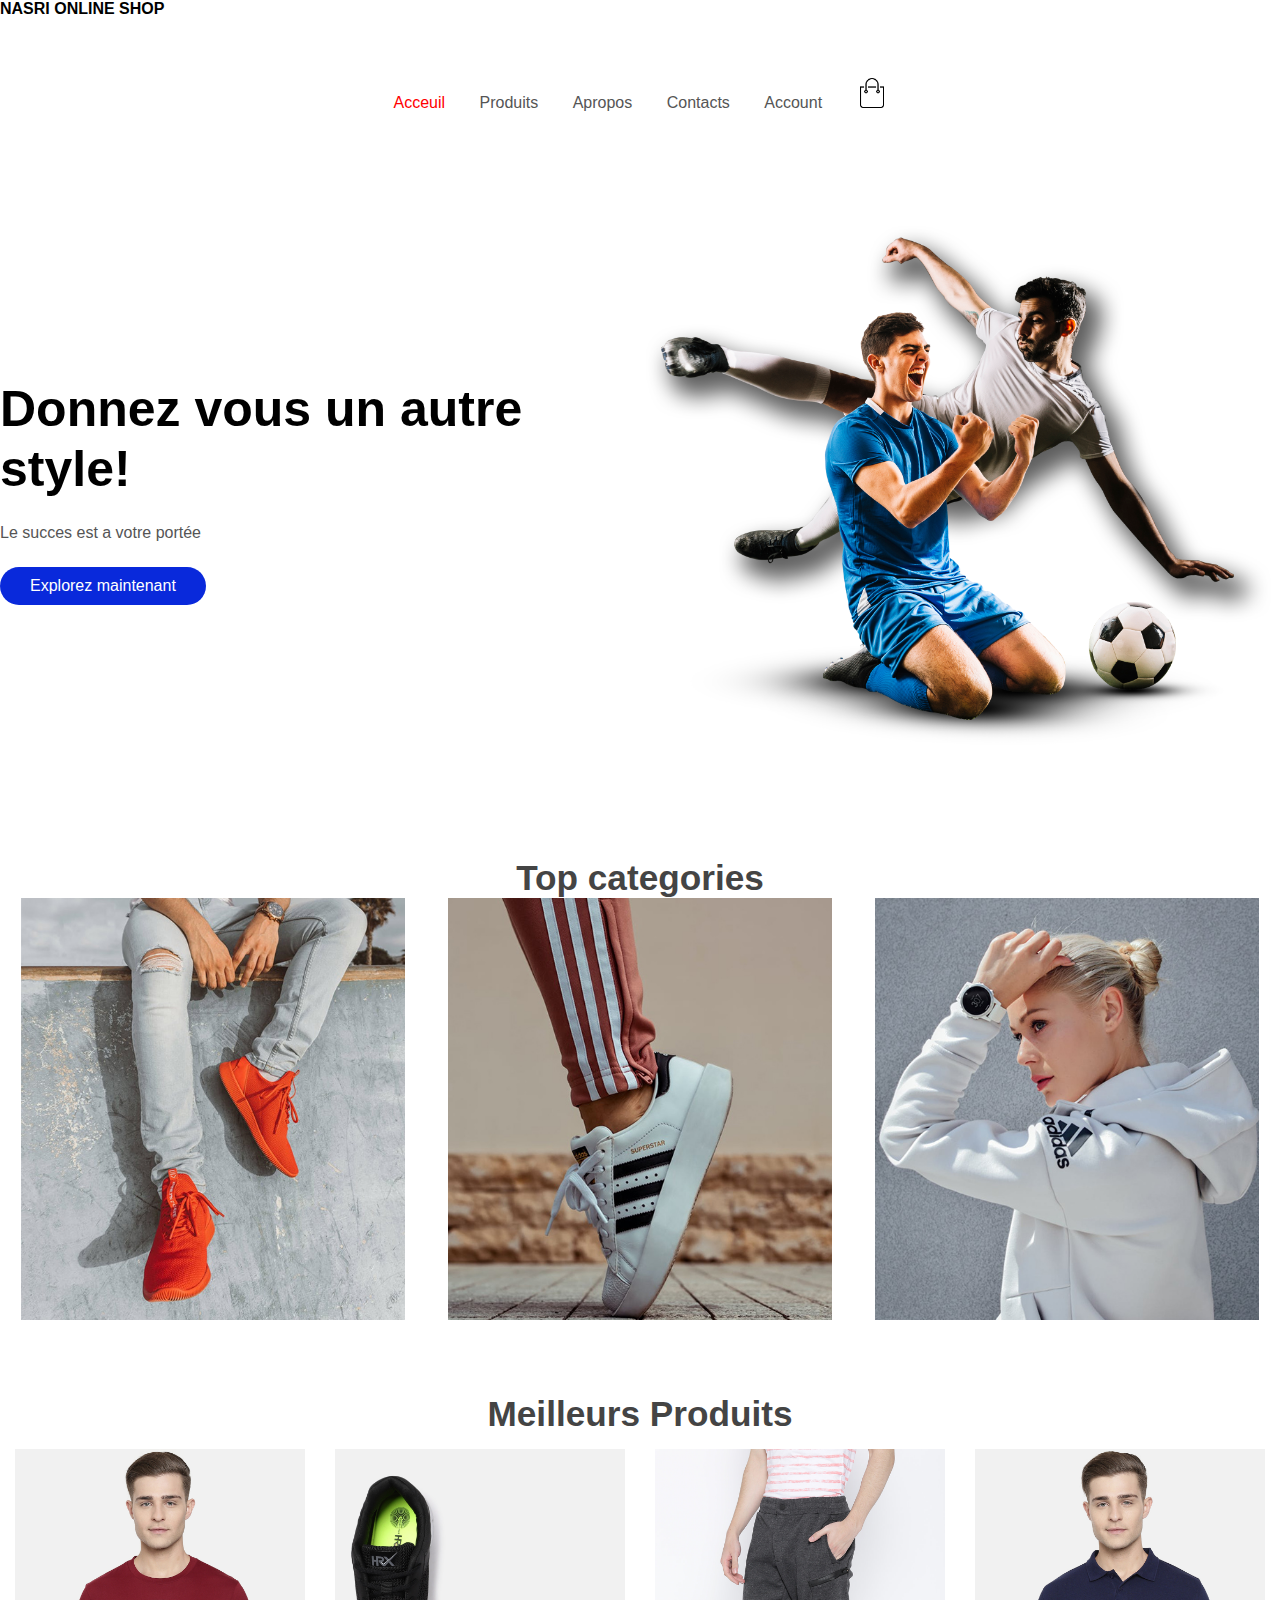
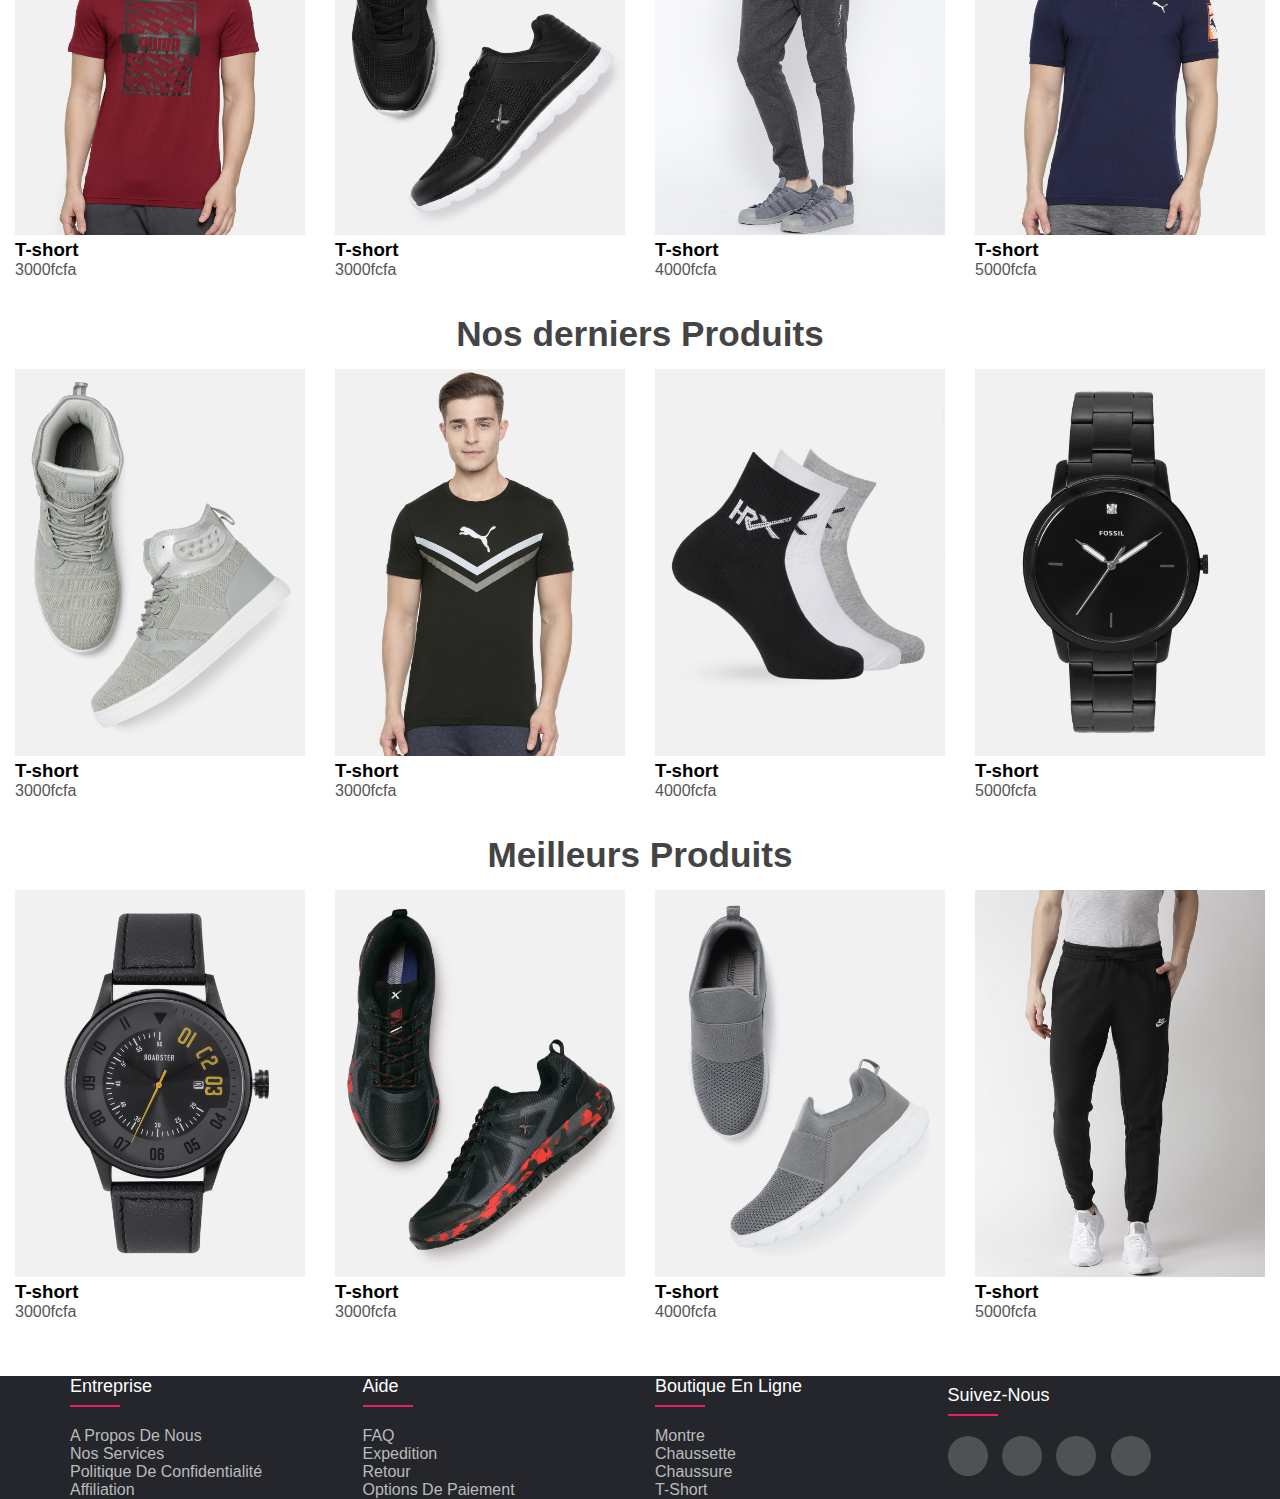
<file: index.html>
<!DOCTYPE html>
<html lang="fr">
<head>
    <link rel="stylesheet" href="https://cdnjs.cloudflare.com/ajax/libs/font-awesome/6.3.0/css/all.min.css" integrity="sha512-SzlrxWUlpfuzQ+pcUCosxcglQRNAq/DZjVsC0lE40xsADsfeQoEypE+enwcOiGjk/bSuGGKHEyjSoQ1zVisanQ==" crossorigin="anonymous" referrerpolicy="no-referrer" />
    <link rel="stylesheet" href="style.css">
    <meta charset="UTF-8">
    <meta http-equiv="X-UA-Compatible" content="IE=edge">
    <meta name="viewport" content="width=device-width, initial-scale=1.0">
    <title>e-commerce</title>
</head>
<body>
      <div class="logo"> <strong> NASRI ONLINE SHOP</strong></div>
 <div class="container">
    <header class="Navbar">
    <div class="container">
      
        <div class="header">
            <nav > 
                <ul>
                    <li><a href="" style="color: red;"> Acceuil</a></li>
                    <li><a href="">Produits</a></li>
                    <li><a href="">Apropos</a></li>
                    <li><a href="">Contacts</a></li>
                    <li><a href="index-f.html">Account</a></li>
                </ul>
                <img src="images/cart.png" alt="card icon" width="30px">
            </nav>
        </div>
      </div>
 </header>
 </div>
  <div class="row">
    <div class="col-2">
        <h1>Donnez vous un autre style!</h1>
        <p>Le succes est a votre portée</p>
        <a href="">Explorez maintenant</a>
    </div>
    <div class="col-2">
        <img src="images/image1.png" alt="" >
    </div>
  </div>
  <section class="categories">
    <div class="container">
        <h2>Top categories</h2>
        <div class="row">
            <div class="col-3">
           <img src="images/category-1 (1).jpg" alt="">     
            </div>
            <div class="col-3">
                <img src="images/category-2.jpg" alt="">
        
            </div>
            <div class="col-3">
                <img src="images/category-3.jpg" alt="">
            </div>
        </div>
    </div>

  </section>
  <section class="product">
    <div class="container">
        <h2>Meilleurs Produits</h2>
        <div class="row">
            <div class="col-4">
                <img src="images/product-1.jpg" alt="">
               <div>
                    <h3>T-short</h3>
                    <div class="rating">
                        <i class="fa fa-star" aria-hidden="true"></i>
                        <i class="fa fa-star" aria-hidden="true"></i>
                        <i class="fa fa-star" aria-hidden="true"></i>
                        <i class="fa fa-star-half-o" aria-hidden="true"></i>
                        <i class="fa-regular fa-star"></i>
                        <i class="fa-regular fa-star-half-stroke"></i>
                    </div>
                    <p>3000fcfa</p>
               </div>
            </div>
            <div class="col-4">
                <img src="images/product-2.jpg" alt="">
                <h3>T-short</h3>
                <div class="rating">
                    <i class="fa fa-star" aria-hidden="true"></i>
                    <i class="fa fa-star" aria-hidden="true"></i>
                    <i class="fa fa-star" aria-hidden="true"></i>
                    <i class="fa fa-star-half-o" aria-hidden="true"></i>
                    <i class="fa-regular fa-star"></i>
                    <i class="fa-regular fa-star-half-stroke"></i>
                </div>
                <p>3000fcfa</p>
            </div>
            <div class="col-4">
                <img src="images/product-3.jpg" alt="">
                <h3>T-short</h3>
                <div class="rating">
                    <i class="fa fa-star" aria-hidden="true"></i>
                    <i class="fa fa-star" aria-hidden="true"></i>
                    <i class="fa fa-star" aria-hidden="true"></i>
                    <i class="fa fa-star-half-o" aria-hidden="true"></i>
                    <i class="fa-regular fa-star"></i>
                    <i class="fa-regular fa-star-half-stroke"></i>
                </div>
                <p>4000fcfa</p>
            </div>
            <div class="col-4">
                <img src="images/product-4.jpg" alt="">
                <h3>T-short</h3>
                <div class="rating">
                    <i class="fa fa-star" aria-hidden="true"></i>
                    <i class="fa fa-star" aria-hidden="true"></i>
                    <i class="fa fa-star" aria-hidden="true"></i>
                    <i class="fa fa-star-half-o" aria-hidden="true"></i>
                    <i class="fa-regular fa-star"></i>
                    <i class="fa-regular fa-star-half-stroke"></i>
                </div>
                <p>5000fcfa</p>
            </div>
        </div>
    </div>

  </section>
  <!-- nos derniers produits-->
  <section class="product">
    <div class="container">
        <h2>Nos derniers  Produits</h2>
        <div class="row">
            <div class="col-4">
                <img src="images/product-5.jpg" alt="">
                <h3>T-short</h3>
                <div class="rating">
                    <i class="fa fa-star" aria-hidden="true"></i>
                    <i class="fa fa-star" aria-hidden="true"></i>
                    <i class="fa fa-star" aria-hidden="true"></i>
                    <i class="fa fa-star-half-o" aria-hidden="true"></i>
                    <i class="fa-regular fa-star"></i>
                    <i class="fa-regular fa-star-half-stroke"></i>
                </div>
                <p>3000fcfa</p>
            </div>
            <div class="col-4">
                <img src="images/product-6.jpg" alt="">
                <h3>T-short</h3>
                <div class="rating">
                    <i class="fa fa-star" aria-hidden="true"></i>
                    <i class="fa fa-star" aria-hidden="true"></i>
                    <i class="fa fa-star" aria-hidden="true"></i>
                    <i class="fa fa-star-half-o" aria-hidden="true"></i>
                    <i class="fa-regular fa-star"></i>
                    <i class="fa-regular fa-star-half-stroke"></i>
                </div>
                <p>3000fcfa</p>
            </div>
            <div class="col-4">
                <img src="images/product-7.jpg" alt="">
                <h3>T-short</h3>
                <div class="rating">
                    <i class="fa fa-star" aria-hidden="true"></i>
                    <i class="fa fa-star" aria-hidden="true"></i>
                    <i class="fa fa-star" aria-hidden="true"></i>
                    <i class="fa fa-star-half-o" aria-hidden="true"></i>
                    <i class="fa-regular fa-star"></i>
                    <i class="fa-regular fa-star-half-stroke"></i>
                </div>
                <p>4000fcfa</p>
            </div>
            <div class="col-4">
                <img src="images/product-8.jpg" alt="">
                <h3>T-short</h3>
                <div class="rating">
                    <i class="fa fa-star" aria-hidden="true"></i>
                    <i class="fa fa-star" aria-hidden="true"></i>
                    <i class="fa fa-star" aria-hidden="true"></i>
                    <i class="fa fa-star-half-o" aria-hidden="true"></i>
                    <i class="fa-regular fa-star"></i>
                    <i class="fa-regular fa-star-half-stroke"></i>
                </div>
                <p>5000fcfa</p>
            </div>
            <section class="product">
                <div class="container">
                    <h2>Meilleurs Produits</h2>
                    <div class="row">
                        <div class="col-4">
                            <img src="images/product-9.jpg" alt="">
                            <h3>T-short</h3>
                            <div class="rating">
                                <i class="fa fa-star" aria-hidden="true"></i>
                                <i class="fa fa-star" aria-hidden="true"></i>
                                <i class="fa fa-star" aria-hidden="true"></i>
                                <i class="fa fa-star-half-o" aria-hidden="true"></i>
                                <i class="fa-regular fa-star"></i>
                                <i class="fa-regular fa-star-half-stroke"></i>
                            </div>
                            <p>3000fcfa</p>
                        </div>
                        <div class="col-4">
                            <img src="images/product-10.jpg" alt="">
                            <h3>T-short</h3>
                            <div class="rating">
                                <i class="fa fa-star" aria-hidden="true"></i>
                                <i class="fa fa-star" aria-hidden="true"></i>
                                <i class="fa fa-star" aria-hidden="true"></i>
                                <i class="fa fa-star-half-o" aria-hidden="true"></i>
                                <i class="fa-regular fa-star"></i>
                                <i class="fa-regular fa-star-half-stroke"></i>
                            </div>
                            <p>3000fcfa</p>
                        </div>
                        <div class="col-4">
                            <img src="images/product-11.jpg" alt="">
                            <h3>T-short</h3>
                            <div class="rating">
                                <i class="fa fa-star" aria-hidden="true"></i>
                                <i class="fa fa-star" aria-hidden="true"></i>
                                <i class="fa fa-star" aria-hidden="true"></i>
                                <i class="fa fa-star-half-o" aria-hidden="true"></i>
                                <i class="fa-regular fa-star"></i>
                                <i class="fa-regular fa-star-half-stroke"></i>
                            </div>
                            <p>4000fcfa</p>
                        </div>
                        <div class="col-4">
                            <img src="images/product-12.jpg" alt="">
                            <h3>T-short</h3>
                            <div class="rating">
                                <i class="fa fa-star" aria-hidden="true"></i>
                                <i class="fa fa-star" aria-hidden="true"></i>
                                <i class="fa fa-star" aria-hidden="true"></i>
                                <i class="fa fa-star-half-o" aria-hidden="true"></i>
                                <i class="fa-regular fa-star"></i>
                                <i class="fa-regular fa-star-half-stroke"></i>
                            </div>
                            <p>5000fcfa</p>
                        </div>
                    </div>
                </div>
            
              </section>
        </div>
    </div>

  </section>
  <footer class="footer">
    <div class="conte">
        <div class="row">
            <div class="col">
                <h4>Entreprise</h4>
                <ul>
                    <li> <a href="">A propos de nous</a></li>
                    <li> <a href="">Nos services</a></li>
                    <li> <a href="">Politique de Confidentialité</a></li>
                    <li> <a href="">Affiliation</a></li>
                </ul>
            </div>
            <div class="col">
                <h4>Aide</h4>
                <ul>
                    <li> <a href="">FAQ</a></li>
                    <li> <a href="">Expedition</a></li>
                    <li> <a href="">Retour</a></li>
                    <li> <a href="">Options de paiement</a></li>
                </ul>
            </div>
            <div class="col">
                <h4>Boutique En Ligne</h4>
                <ul>
                    <li> <a href="">Montre</a></li>
                    <li> <a href="">Chaussette</a></li>
                    <li> <a href="">Chaussure</a></li>
                    <li> <a href="">T-short</a></li>
                </ul>
            </div>
            <div class="col">
                <h4>Suivez-Nous</h4>
                <div class="medias">
                    <a href=""><i class="fab fa-facebook-f"></i></a>
                    <a href=""><i class="fab fa-twitter"></i></a>
                    <a href=""><i class="fab fa-instagram"></i></a>
                    <a href=""><i class="fab fa-linkedin-in"></i></a>
                </div>
            </div>
        </div>
    </div>

  </footer>
    
</body>
</html>
</file>
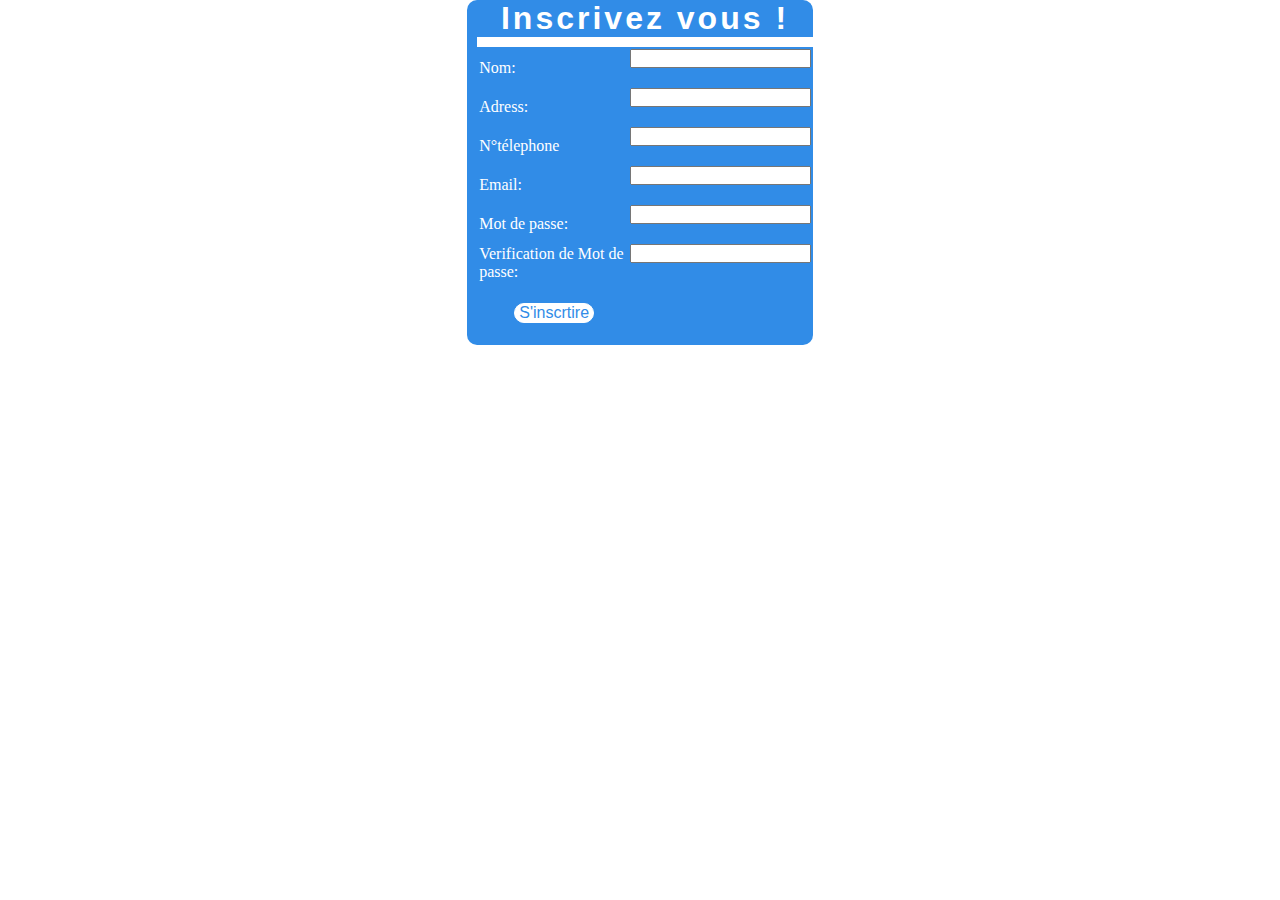
<file: index-f.html>
<!DOCTYPE html>
<html lang="en">
<head>
    <link rel="stylesheet" href="style-f.css">
    <meta charset="UTF-8">
    <meta http-equiv="X-UA-Compatible" content="IE=edge">
    <meta name="viewport" content="width=device-width, initial-scale=1.0">
    <title>formulaire</title>
</head>
<body>
 
   <center>
    <fieldset >
        <form >
            <h1>Inscrivez vous !</h1>
            <hr>
            <table>
                <tr>
                    <td>Nom:</td><td><input type="text" name="" value=""><br><br></td>
                </tr>
                <tr>
                    <td>Adress:</td><td><input type="text" name="" value=""><br><br></td>
                </tr>
                <tr>
                    <td>N°télephone</td> <td><input type="tel" name="" value=""><br><br></td>
                </tr>
                <tr>
                    <td>Email:</td><td><input type="text" name="" value=""><br><br></td>
                </tr>
                <tr>
                    <td>Mot de passe:</td><td><input type="password" name="" value=""><br><br></td>
                </tr>
                <tr>
                    <td>Verification de Mot de passe:</td><td><input type="password" name="" value=""><br><br></td> 
                </tr>
                <tr>
                    <td colspan="2"><input type="submit" name="" value="S'inscrtire" class="toto"></td>
                </tr>
            </table>
        </form>
    </fieldset>
   </center>
   
</body>
</html>
</file>
<file: style.css>
*{
    box-sizing: border-box;
    padding: 0;
    margin: 0;

}
body{
    font-family: sans-serif;
}
.Navbar{
    display: flex;
    align-items: center;
    padding: 20px;
}
nav {
    flex: 1;
    text-align: right;
   
    
}
nav ul{
    display: inline-block;
    list-style-type: none
}
nav ul li{
    display: inline-block;
    margin-right: 30px;
}
nav ul li a {
    text-decoration: none;
    color: #555;
    text-align: center;
}
.container{
    max-width: 100%;
    margin: 20px auto;
  
}
.row{
    display: flex;
    align-items: center;
    justify-content: space-around;
    flex-wrap: wrap;

}
.col-2{
    flex-basis: 50%;
    min-width: 300px;
}
.col-2 img{
    width: 100%;
    padding: 30px 0;
}
.col-2 h1{
    font-size: 50px;
    line-height: 60px;
    margin: 25px 0;


}
.col-2 a{
    display: inline-block;
    text-decoration: none;
    padding: 10px 30px;
    background-color: #0929db;
    color: #fff;
    border-radius: 30px;
    margin-top: 25px;
}
p{
    color: #555;
}
.col-2  a:hover{
    background-color:#16a7b4;

}
.col-2:hover{
    transform: translateX(-5px);
}
/* style de la section*/
.categories{
    margin: 70px 0;
}
.col-3{
    flex-basis: 30%;
    min-width: 250px;
    margin: auto;

}
.col-3 img{
    width: 100%;
}
.container h2{
    text-align: center;
    font-size: 2.2rem;
    color: #444;

}
.panier{
display: flex;
    justify-content: space-between;
    align-items: center;
}
/*  section des produits*/
.col-4{
    flex-basis: 25%;
    min-width:200px ;
    padding: 15px;
}
.col-4 img{
    width: 100%;

}
.col-4:hover{
    transform: translateY(-5px);
}
.rating{
    color:#16a7b4;

}
/* footer */
.conte{
    max-width: 1170px;
   
    margin: auto;
}
.footer ul{
    list-style: none;
}

.footer{
    background-color: #24262b;
}
.col{
    width: 25%;
    padding: 0 15px;
}
.col h4{
font-size: 18px;
color: #ffff;
text-transform: capitalize;
margin-bottom: 30px;
font-weight: 500;
position: relative;
}
.col h4:before{
    content: '';
    position: absolute;
    left: 0;
    bottom: -10px;
    background-color: #e91e63;
    height: 2px;
    box-sizing: border-box;
    width: 50px;
}
.col ul li a{
    font-size: 16px;
    text-transform: capitalize;
    color: #ffffff;
    text-decoration: none;
    font-weight: 300;
    color: #bbbbbb;
    display: block;

}
.col ul li a:hover{
    color: #ffffff;
    padding-left: 10px;
}
.col .medias a{
    display: inline-block;
    height: 40px;
    width: 40px;
background-color: rgba(255, 255, 255, 0.2);
margin:0 10px 10px 0;
text-align: center;
line-height: 40px;
border-radius: 50%;
color: #fff;
}
.col .medias a:hover{
    color: #24262b;
    background-color: #fff;
}
</file>
<file: style-f.css>
*{
    padding: 0;
    margin: 0;
    box-sizing: border-box;
}
fieldset{
    margin: top 70px;
    width: 27%;
    background-color:#318ce7;
    box-shadow: 5px 5px 20px 1px 10px rgba(85,85,85);
    border: 0px;
    padding-left: 10px;
    border-radius: 10px 10px 10px 10px;
    color: #fff;

}
h1{
    font-family:sans-serif ;
    letter-spacing:3px ;
    text-align: center;
    color: #fff;
}
hr{
    border: 5px solid #fff;
}
.toto{
    margin: 20px 35px;
    color: #318ce7;
    background-color: #fff;
    width: 80px;
    font-size: 1em;
    border-radius: 20px;
    border:1px solid #fff ;
   
   

}
.tot:hover{
    color:red;
    background-color:green ;
}
</file>
